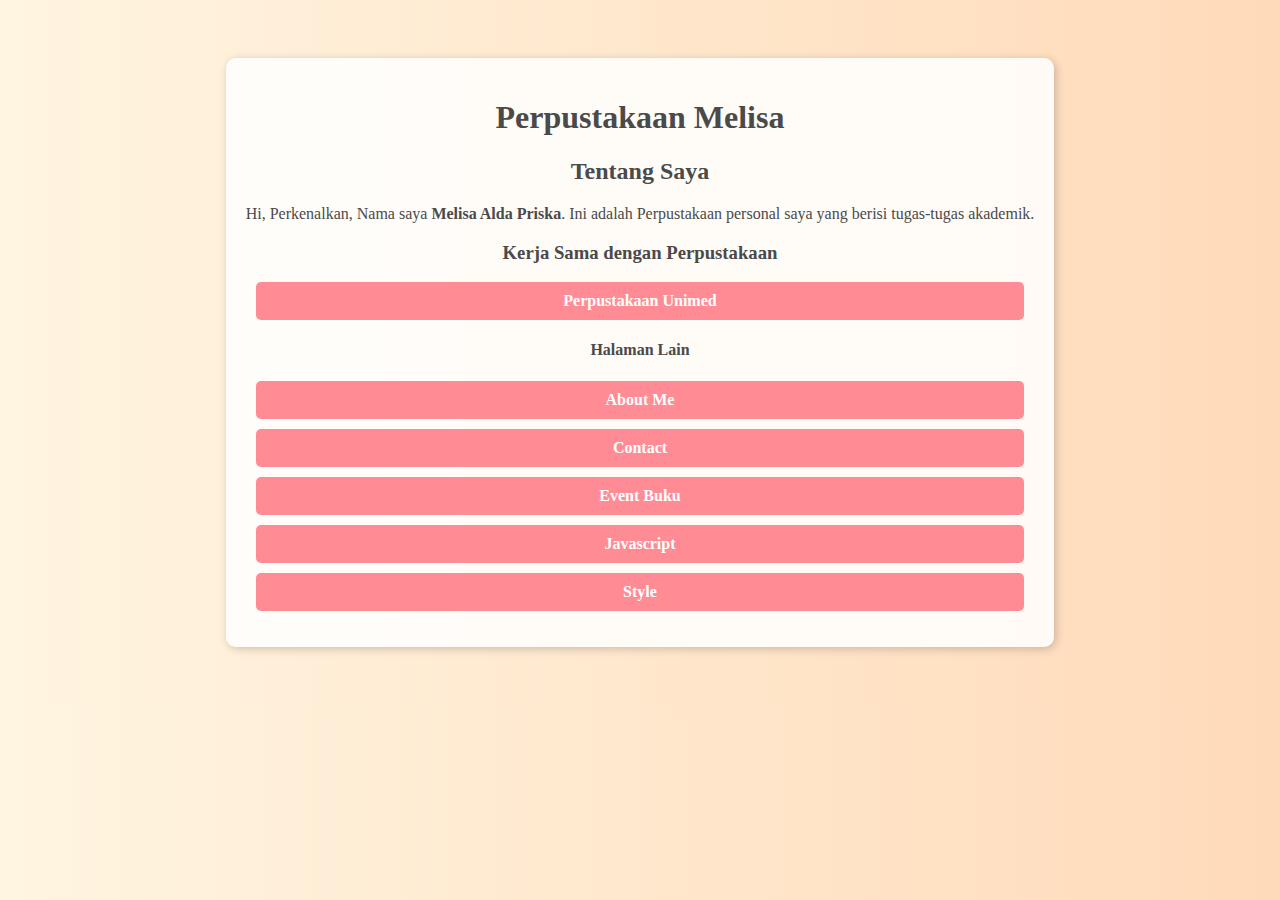
<file: index.html>
<!DOCTYPE html>
<html lang="id">
<head>
    <meta charset="UTF-8">
    <meta name="viewport" content="width=device-width, initial-scale=1.0">
    <title>Perpustakaan Melisa</title>
    <style>
        body {
            background: linear-gradient(to right, #FFF5E1, #FFDAB9);
            font-family: "Georgia", serif;
            color: #4A4A4A;
            text-align: center;
            padding: 50px;
        }
        .container {
            background: rgba(255, 255, 255, 0.85);
            padding: 20px;
            border-radius: 10px;
            display: inline-block;
            box-shadow: 2px 2px 10px rgba(0, 0, 0, 0.2);
        }
        a {
            display: block;
            margin: 10px;
            padding: 10px;
            background: #FF8C94;
            color: white;
            text-decoration: none;
            border-radius: 5px;
            font-weight: bold;
        }
        a:hover {
            background: #E57373;
        }
        ul {
            list-style-type: none;
            padding: 0;
        }
        li {
            margin: 5px 0;
        }
    </style>
</head>
<body>
    <div class="container">
        <h1>Perpustakaan Melisa</h1>
        <h2>Tentang Saya</h2>
        <p>Hi, Perkenalkan, Nama saya <b>Melisa Alda Priska</b>. Ini adalah Perpustakaan personal saya yang berisi tugas-tugas akademik.</p>
        <h3>Kerja Sama dengan Perpustakaan</h3>
        <a href="https://perpustakaan.unimed.ac.id/" target="_blank">Perpustakaan Unimed</a>
        <h4>Halaman Lain</h4>
        <ul>
            <li><a href="About Me.html">About Me</a></li>
            <li><a href="contact.html">Contact</a></li>
            <li><a href="event.html">Event Buku</a></li>
            <li><a href="js.html">Javascript</a></li>
            <li><a href="style.html">Style</a></li>
        </ul>
    </div>
</body>
</html>
</file>
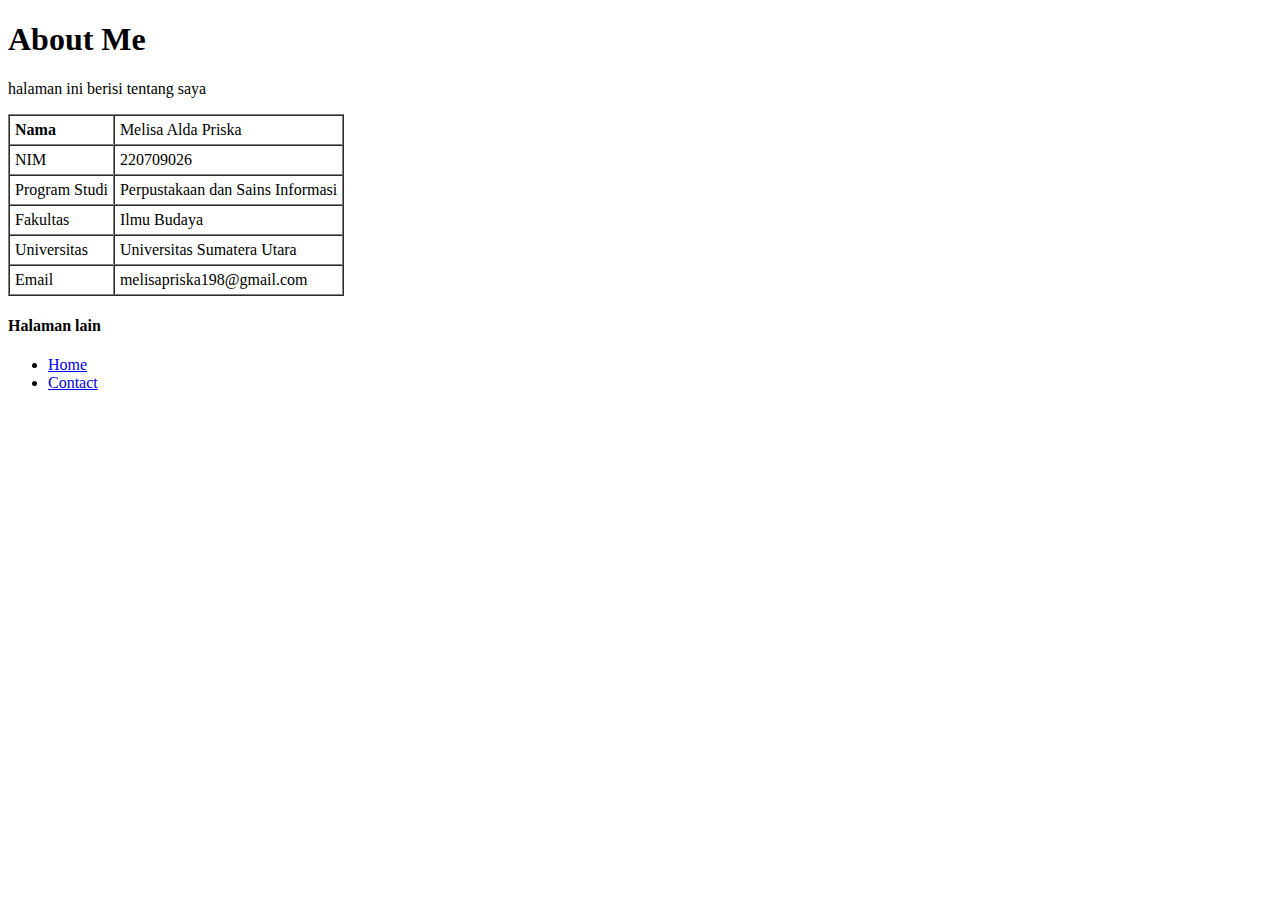
<file: About  Me.html>
<!DOCTYPE html>
<html lang="en">
<head>
    <meta charset="UTF-8">
		<meta name="viewport" content="width=device-width, initial-scale=1.0">
		<title>About Me</title>
</head>
<body>
	<h1>About Me</h1>
	<p>halaman ini berisi tentang saya</p>
    <table border="1" cellspacing="0" cellpadding="5">
        <tr>
            <!-- td = tabel data -->
            <td><b>Nama</b></td>
            <td>Melisa Alda Priska</td>
        </tr>
        <tr>
            <td>NIM</td>
            <td>220709026</td>
        </tr>
        <tr>
            <td>Program Studi</td>
<td>Perpustakaan dan Sains Informasi</td>
        </tr>
        <tr>
            <td>Fakultas</td>
            <td>Ilmu Budaya</td>
        </tr>
        <tr>
            <td>Universitas</td>
            <td>Universitas Sumatera Utara</td>
        </tr>
<tr>
<td>Email</td>
<td>melisapriska198@gmail.com</td>
</tr>
    </table>
        
    <h4>Halaman lain</h4>
    <ul>
        <li>
            <a href="index.html">Home</a>
        </li>
        <li>
            <a href="contact.html">Contact</a>
        </li>
    </ul>
</body>
</html>
</file>
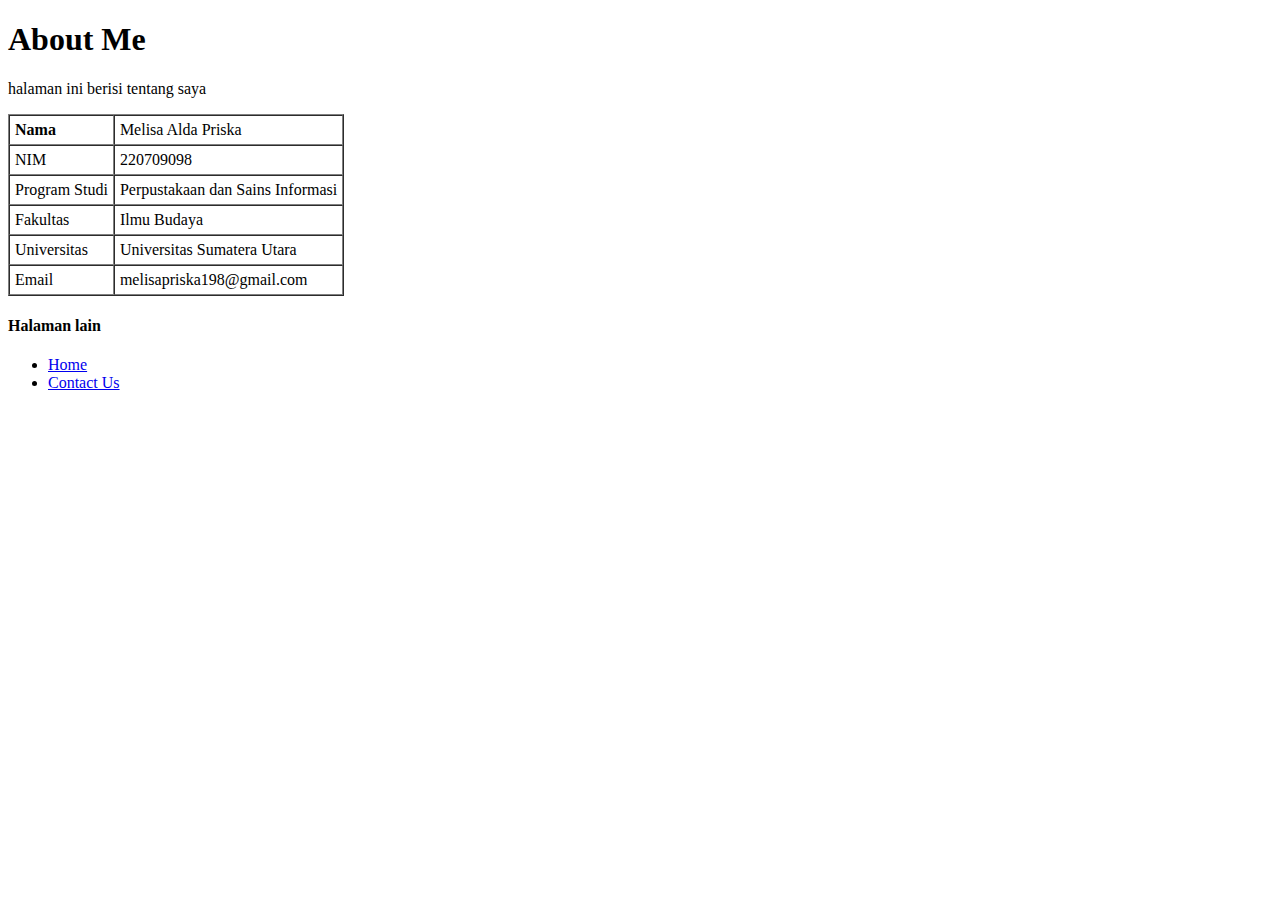
<file: Biodata.html>
<!DOCTYPE html>
<html lang="en">
<head>
    <meta charset="UTF-8">
		<meta name="viewport" content="width=device-width, initial-scale=1.0">
		<title>About Me</title>
</head>
<body>
	<h1>About Me</h1>
	<p>halaman ini berisi tentang saya</p>
    <table border="1" cellspacing="0" cellpadding="5">
        <tr>
            <!-- td = tabel data -->
            <td><b>Nama</b></td>
            <td>Melisa Alda Priska</td>
        </tr>
        <tr>
            <td>NIM</td>
            <td>220709098</td>
        </tr>
        <tr>
            <td>Program Studi</td>
<td>Perpustakaan dan Sains Informasi</td>
        </tr>
        <tr>
            <td>Fakultas</td>
            <td>Ilmu Budaya</td>
        </tr>
        <tr>
            <td>Universitas</td>
            <td>Universitas Sumatera Utara</td>
        </tr>
<tr>
<td>Email</td>
<td>melisapriska198@gmail.com</td>
</tr>
    </table>
        
    <h4>Halaman lain</h4>
    <ul>
        <li>
            <a href="index.html">Home</a>
        </li>
        <li>
            <a href="Contact Us.html">Contact Us</a>
        </li>
    </ul>
</body>
</html>
</file>
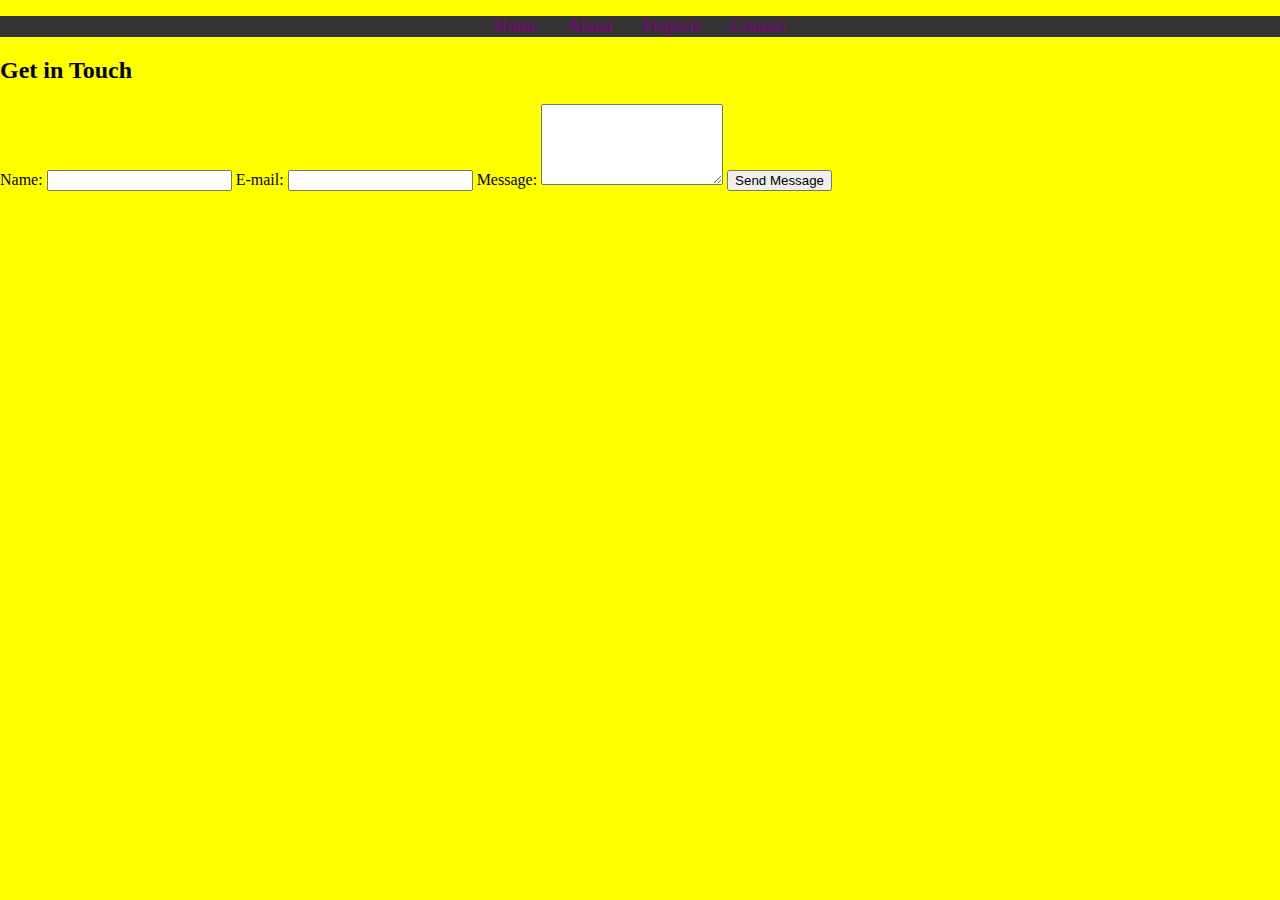
<file: Contact Us.html>
<!DOCTYPE html>
<html lang="en">
<head>
    <meta charset="UTF-8">
    <meta name="viewport" content="width=device-width, initial-scale=1.0">
    <title>Contact Us</title>
    <link rel="stylesheet" href="styles.css">
</head>
<body>

    <header>
        <nav>
            <ul class="menu">
                <li><a href="index.html">Home</a></li>
                <li><a href="about.html">About</a></li>
                <li><a href="projects.html">Projects</a></li>
                <li><a href="contact.html">Contact</a></li>
            </ul>
        </nav>
    </header>

    <section class="Contact-form">
        <h2>Get in Touch</h2>
        <form id="contactForm">
            <label for="name">Name:</label>
            <input type="text" id="name" name="name" required>

            <label for="email">E-mail:</label>
            <input type="email" id="email" name="email" required>

            <label for="message">Message:</label>
            <textarea id="message" name="message" rows="5" required></textarea>

            <button type="submit">Send Message</button>
        </form>
        <p id="responseMessage"></p>
    </section>

    <script src="script.js"></script>

</body>
</html>
</file>
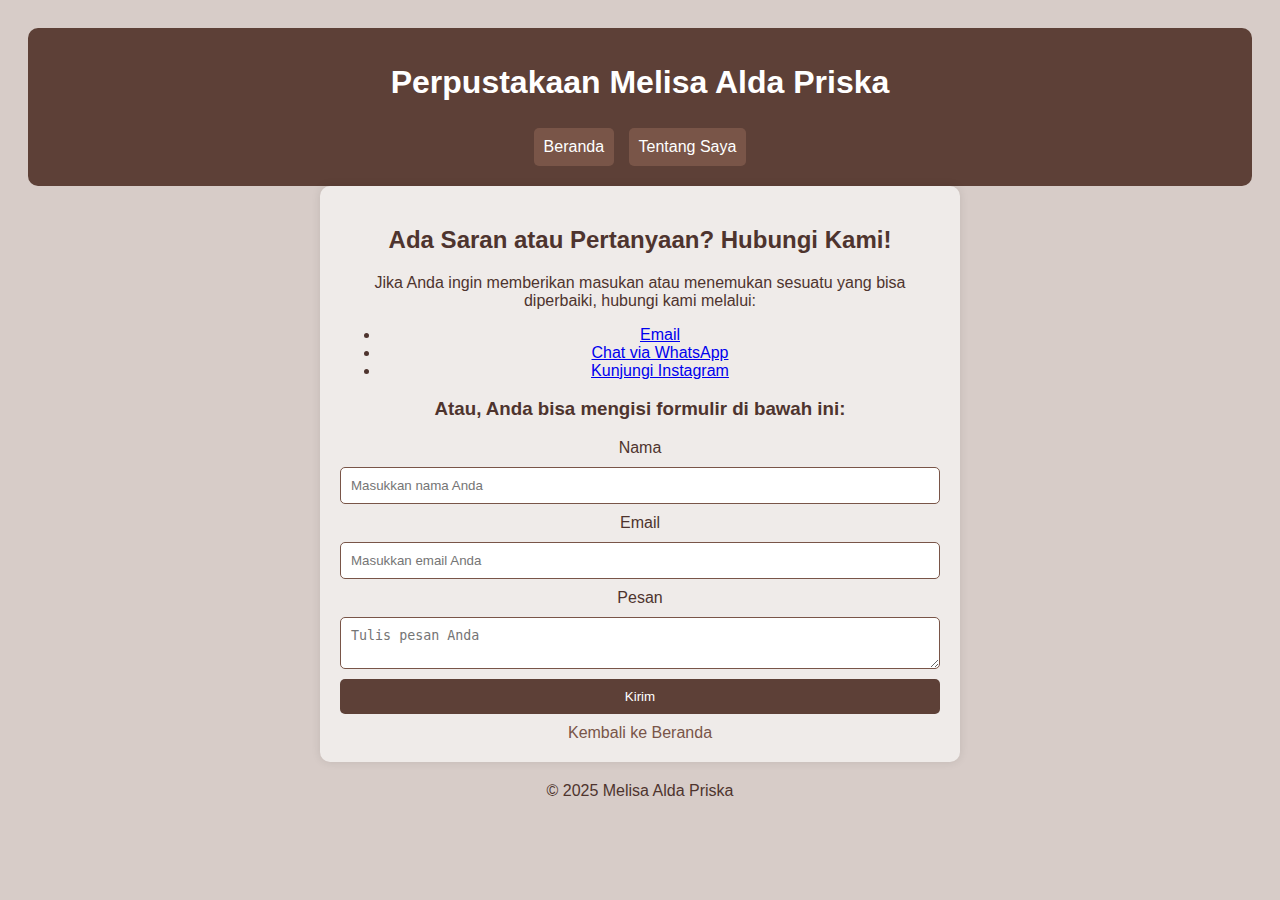
<file: contact.html>
<!DOCTYPE html>
<html lang="id">
<head>
    <meta charset="UTF-8">
    <meta name="viewport" content="width=device-width, initial-scale=1.0">
    <title>Hubungi Kami</title>
    <link rel="stylesheet" href="style.css">
    <style>
        body {
            background-color: #d7ccc8; /* Warna abu-abu kecoklatan */
            font-family: Arial, sans-serif;
            color: #4e342e; /* Warna coklat gelap */
            text-align: center;
            padding: 20px;
        }
        header {
            background: #5d4037;
            color: white;
            padding: 15px;
            border-radius: 10px;
        }
        .button {
            background: #795548;
            color: white;
            padding: 10px;
            text-decoration: none;
            border-radius: 5px;
            margin: 5px;
            display: inline-block;
        }
        .button:hover {
            background: #4e342e;
        }
        main {
            background: #efebe9;
            padding: 20px;
            border-radius: 10px;
            max-width: 600px;
            margin: auto;
            box-shadow: 0px 0px 10px rgba(0, 0, 0, 0.1);
        }
        form {
            display: flex;
            flex-direction: column;
            gap: 10px;
        }
        input, textarea, button {
            padding: 10px;
            border-radius: 5px;
            border: 1px solid #795548;
        }
        button {
            background: #5d4037;
            color: white;
            border: none;
            cursor: pointer;
        }
        button:hover {
            background: #3e2723;
        }
        .back-link {
            display: block;
            margin-top: 10px;
            color: #795548;
            text-decoration: none;
        }
        footer {
            margin-top: 20px;
            color: #4e342e;
        }
    </style>
</head>
<body>
    <header>
        <h1>Perpustakaan Melisa Alda Priska</h1>
        <nav>
            <a href="index.html" class="button">Beranda</a>
            <a href="About Me.html" class="button">Tentang Saya</a>
        </nav>
    </header>
    <main>
        <h2>Ada Saran atau Pertanyaan? Hubungi Kami!</h2>
        <p>Jika Anda ingin memberikan masukan atau menemukan sesuatu yang bisa diperbaiki, hubungi kami melalui:</p>
        <ul>
            <li><a href="mailto:melisapriska198@gmail.com">Email</a></li>
            <li><a href="https://wa.me/6285930394072" target="_blank">Chat via WhatsApp</a></li>
            <li><a href="https://instagram.com/_meeelliiissaaa/" target="_blank">Kunjungi Instagram</a></li>
        </ul>

        <h3>Atau, Anda bisa mengisi formulir di bawah ini:</h3>
        <form action="proses-form.php" method="post">
            <label for="nama">Nama</label>
            <input type="text" id="nama" name="nama" placeholder="Masukkan nama Anda" required>

            <label for="email">Email</label>
            <input type="email" id="email" name="email" placeholder="Masukkan email Anda" required>

            <label for="pesan">Pesan</label>
            <textarea id="pesan" name="pesan" placeholder="Tulis pesan Anda" required></textarea>

            <button type="submit">Kirim</button>
        </form>
        
        <a href="index.html" class="back-link">Kembali ke Beranda</a>
    </main> 
    <footer>
        <p>&copy; 2025 Melisa Alda Priska</p>
    </footer>
</body>
</html>
</file>
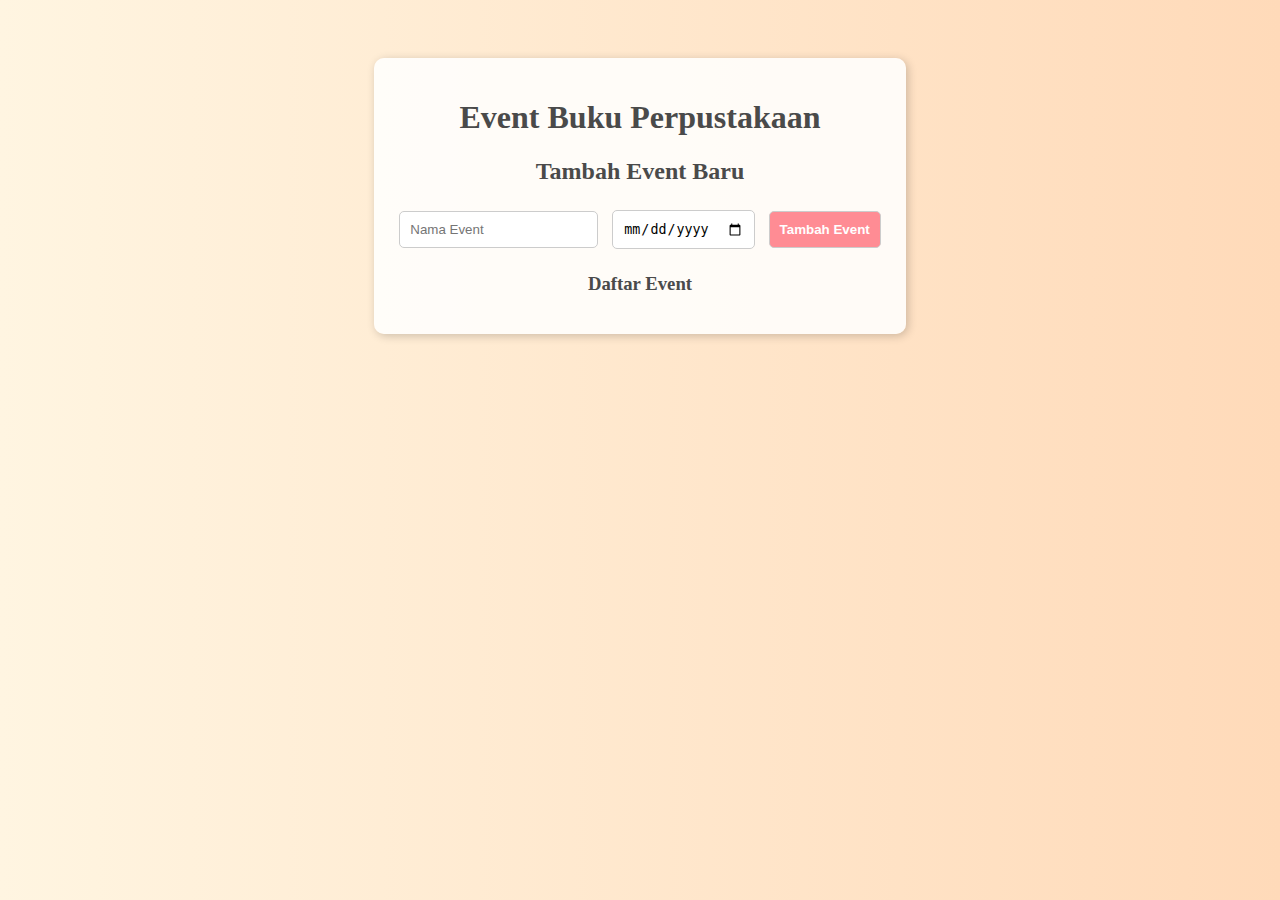
<file: event.html>
<!DOCTYPE html>
<html lang="id">
<head>
    <meta charset="UTF-8">
    <meta name="viewport" content="width=device-width, initial-scale=1.0">
    <title>Event Buku - Perpustakaan Melisa</title>
    <style>
        body {
            background: linear-gradient(to right, #FFF5E1, #FFDAB9);
            font-family: "Georgia", serif;
            color: #4A4A4A;
            text-align: center;
            padding: 50px;
        }
        .container {
            background: rgba(255, 255, 255, 0.85);
            padding: 20px;
            border-radius: 10px;
            display: inline-block;
            box-shadow: 2px 2px 10px rgba(0, 0, 0, 0.2);
        }
        input, button {
            margin: 5px;
            padding: 10px;
            border-radius: 5px;
            border: 1px solid #ccc;
        }
        button {
            background: #FF8C94;
            color: white;
            font-weight: bold;
            cursor: pointer;
        }
        button:hover {
            background: #E57373;
        }
        ul {
            list-style-type: none;
            padding: 0;
        }
        li {
            background: white;
            margin: 5px;
            padding: 10px;
            border-radius: 5px;
            box-shadow: 1px 1px 5px rgba(0, 0, 0, 0.1);
        }
    </style>
</head>
<body>
    <div class="container">
        <h1>Event Buku Perpustakaan</h1>
        <h2>Tambah Event Baru</h2>
        <input type="text" id="eventName" placeholder="Nama Event" required>
        <input type="date" id="eventDate" required>
        <button onclick="tambahEvent()">Tambah Event</button>
        <h3>Daftar Event</h3>
        <ul id="eventList"></ul>
    </div>

    <script>
        function tambahEvent() {
            let eventName = document.getElementById("eventName").value;
            let eventDate = document.getElementById("eventDate").value;
            
            if (eventName === "" || eventDate === "") {
                alert("Silakan isi nama event dan tanggal.");
                return;
            }
            
            let eventList = document.getElementById("eventList");
            let li = document.createElement("li");
            li.textContent = `${eventName} - ${eventDate}`;
            eventList.appendChild(li);
            
            document.getElementById("eventName").value = "";
            document.getElementById("eventDate").value = "";
        }
    </script>
</body>
</html>
</file>
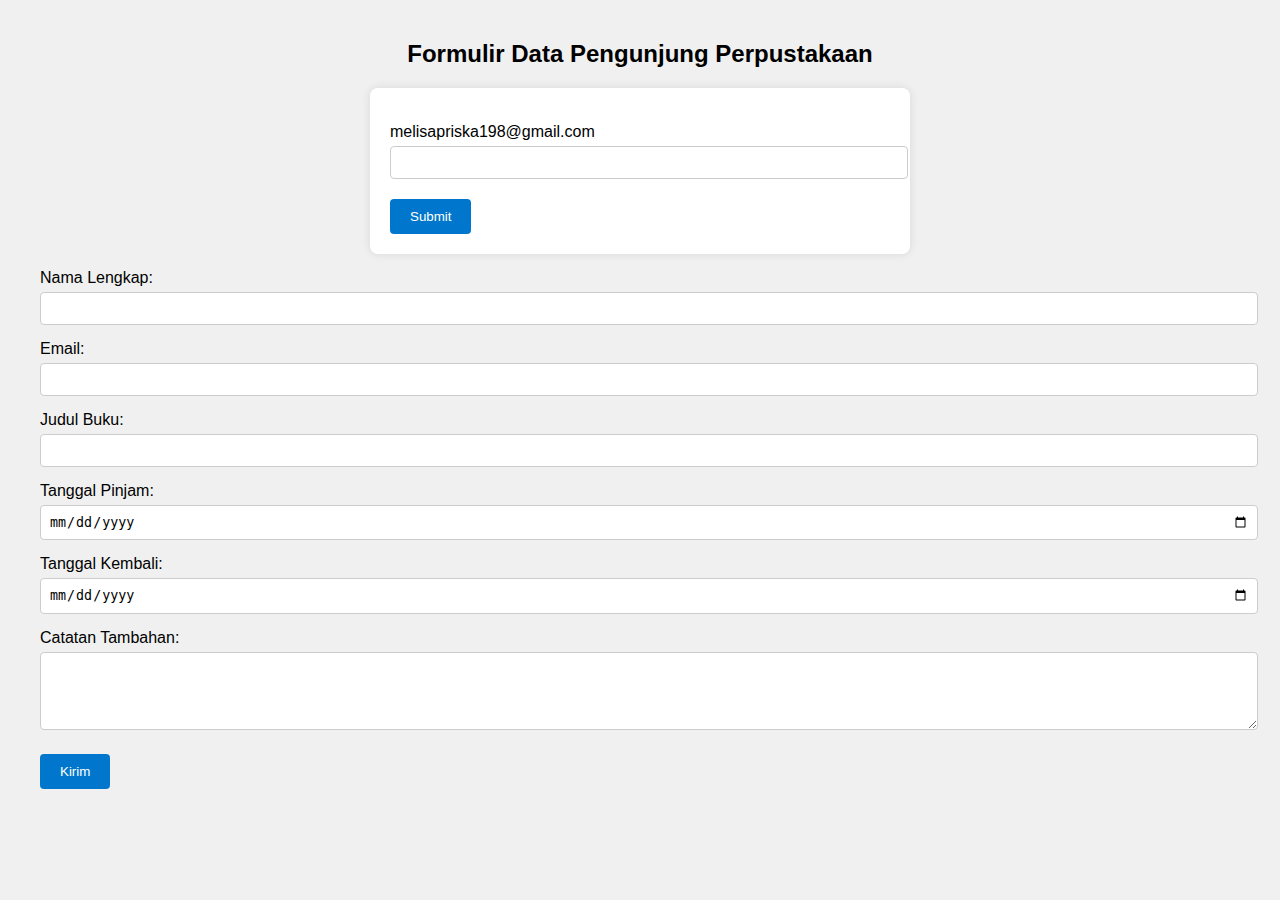
<file: formulir pengunjung.html>
<!DOCTYPE html>
<html lang="id">
<head>
  <meta charset="UTF-8">
  <title>Formulir Data Perpustakaan Melisa</title>
  <style>
    body {
      font-family: Arial, sans-serif;
      margin: 40px;
      background-color: #f0f0f0;
    }
    form {
      background-color: #fff;
      padding: 20px;
      border-radius: 8px;
      max-width: 500px;
      margin: auto;
      box-shadow: 0 0 10px rgba(0,0,0,0.1);
    }
    label {
      display: block;
      margin-top: 15px;
    }
    input, textarea, select {
      width: 100%;
      padding: 8px;
      margin-top: 5px;
      border-radius: 4px;
      border: 1px solid #ccc;
    }
    button {
      margin-top: 20px;
      padding: 10px 20px;
      background-color: #0077cc;
      color: white;
      border: none;
      border-radius: 4px;
    }
    button:hover {
      background-color: #005fa3;
    }
  </style>
</head>
<body>

  <h2 align="center">Formulir Data Pengunjung Perpustakaan</h2>

  <form action="https://formspree.io/f/{form_id}" method="post">
  <label for="email">melisapriska198@gmail.com</label>
  <input name="Email" id="email" type="email">
  <button type="submit">Submit</button>
</form>
  
    <label for="nama">Nama Lengkap:</label>
    <input type="text" id="nama" name="nama" required>

    <label for="email">Email:</label>
    <input type="email" id="email" name="email" required>

    <label for="judul_buku">Judul Buku:</label>
    <input type="text" id="judul_buku" name="judul_buku" required>

    <label for="tanggal_pinjam">Tanggal Pinjam:</label>
    <input type="date" id="tanggal_pinjam" name="tanggal_pinjam" required>

    <label for="tanggal_kembali">Tanggal Kembali:</label>
    <input type="date" id="tanggal_kembali" name="tanggal_kembali">

    <label for="catatan">Catatan Tambahan:</label>
    <textarea id="catatan" name="catatan" rows="4"></textarea>

    <button type="submit">Kirim</button>
  </form>

</body>
</html>
</file>
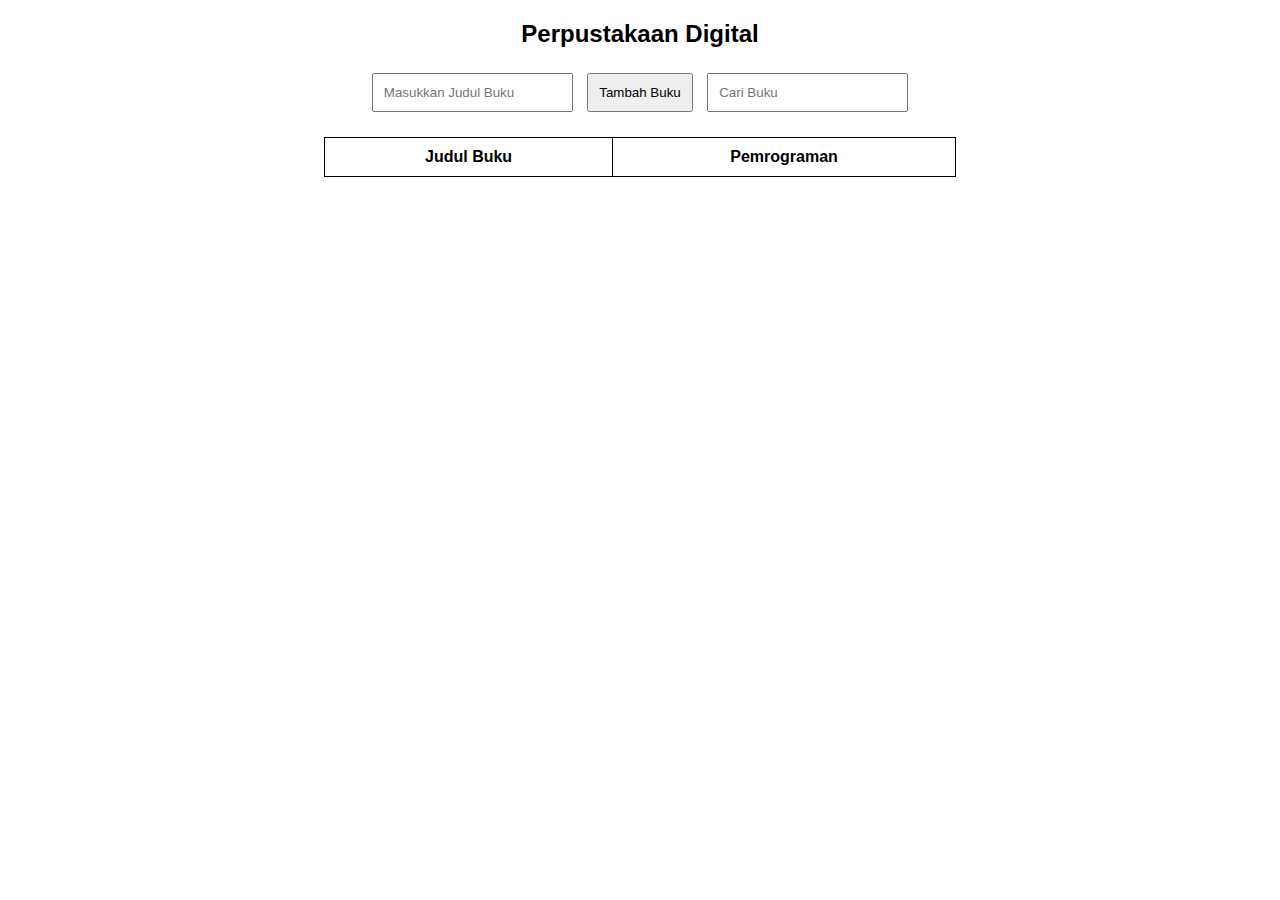
<file: js.html>
<!DOCTYPE html>
<html lang="id">
<head>
    <meta charset="UTF-8">
    <meta name="viewport" content="width=device-width, initial-scale=1.0">
    <title>Perpustakaan</title>
    <style>
        body {
            font-family: Arial, sans-serif;
            text-align: center;
        }
        .container {
            width: 50%;
            margin: auto;
        }
        input, button {
            margin: 5px;
            padding: 10px;
        }
        table {
            width: 100%;
            margin-top: 20px;
            border-collapse: collapse;
        }
        th, td {
            border: 1px solid black;
            padding: 10px;
        }
    </style>
</head>
<body>
    <div class="container">
        <h2>Perpustakaan Digital</h2>
        <input type="text" id="judul" placeholder="Masukkan Judul Buku">
        <button onclick="tambahBuku()">Tambah Buku</button>
        <input type="text" id="cari" placeholder="Cari Buku" onkeyup="cariBuku()">
        <table>
            <thead>
                <tr>
                    <th>Judul Buku</th>
                    <th>Pemrograman</th>
                </tr>
            </thead>
            <tbody id="daftarBuku">
            </tbody>
        </table>
    </div>

    <script>
        function tambahBuku() {
            let judul = document.getElementById("Pemrograman web").value;
            if (judul === "") {
                alert("Masukkan judul buku!");
                return;
            }
            let daftarBuku = document.getElementById("daftarBuku");
            let row = daftarBuku.insertRow();
            let cell1 = row.insertCell(0);
            let cell2 = row.insertCell(1);
            cell1.textContent = judul;
            let btn = document.createElement("button");
            btn.textContent = "Hapus";
            btn.onclick = function() { daftarBuku.deleteRow(row.rowIndex - 1); };
            cell2.appendChild(btn);
            document.getElementById("judul").value = "";
        }

        function cariBuku() {
            let input = document.getElementById("cari").value.toLowerCase();
            let rows = document.getElementById("daftarBuku").getElementsByTagName("tr");
            for (let row of rows) {
                let title = row.cells[0].textContent.toLowerCase();
                row.style.display = title.includes(input) ? "" : "none";
            }
              <a href="index.html" class="back-link">Kembali ke Beranda</a>
        }
    </script>
</body>
</html>
</file>
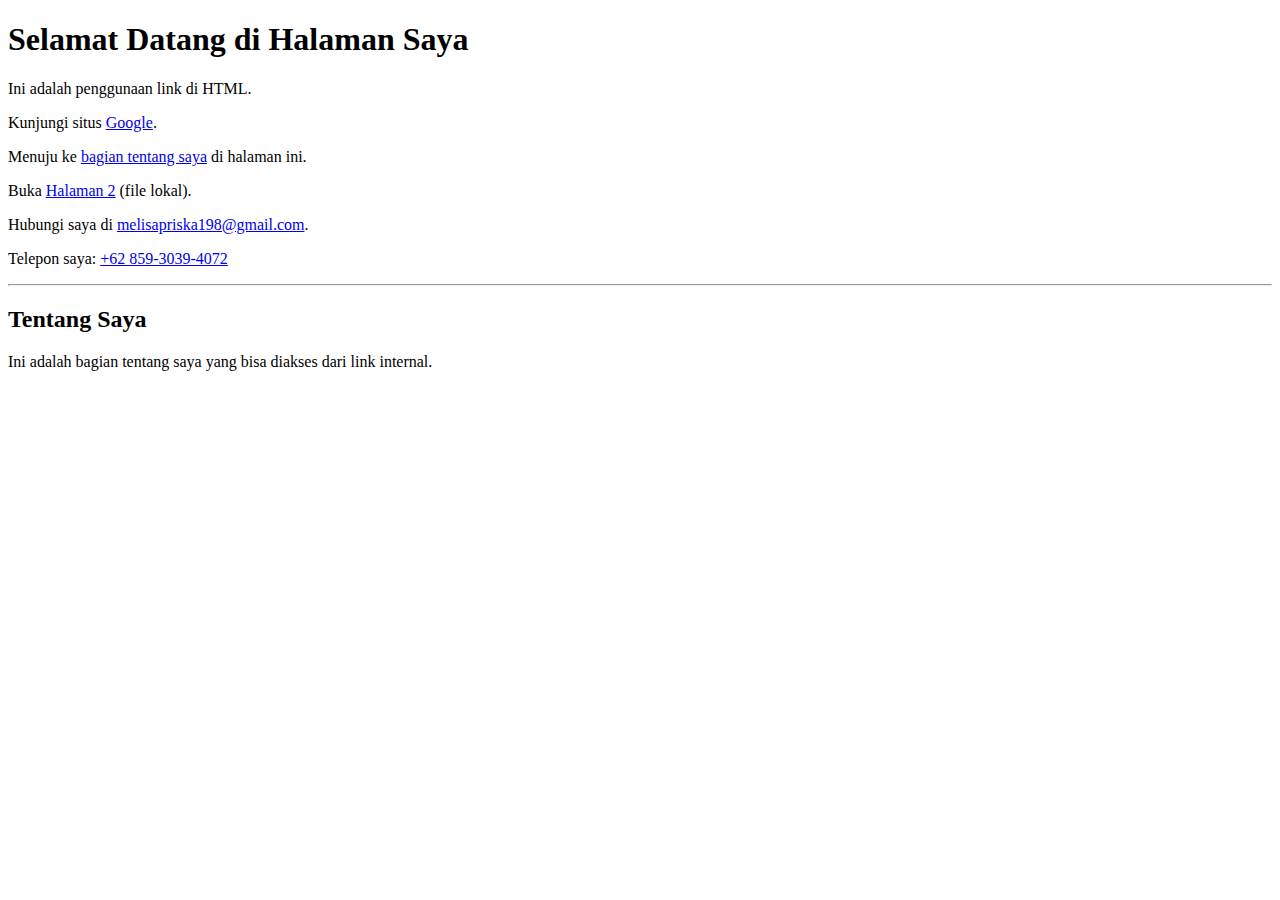
<file: linkeid.html>
<!DOCTYPE html>
<html lang="id">
<head>
  <meta charset="UTF-8">
  <title>Melisa Alda Priska</title>
</head>
<body>

  <h1>Selamat Datang di Halaman Saya</h1>
  <p>Ini adalah penggunaan link di HTML.</p>

  <!-- Link ke situs eksternal -->
  <p>Kunjungi situs <a href="https://www.google.com" target="_blank">Google</a>.</p>

  <!-- Link ke bagian lain dalam halaman -->
  <p>Menuju ke <a href="#tentang">bagian tentang saya</a> di halaman ini.</p>

  <!-- Link ke file lokal atau halaman lain -->
  <p>Buka <a href="halaman2.html">Halaman 2</a> (file lokal).</p>

  <!-- Link email -->
  <p>Hubungi saya di <a href="melisapriska198@gmail.com">melisapriska198@gmail.com</a>.</p>

  <!-- Link telepon (untuk perangkat mobile) -->
  <p>Telepon saya: <a href="tel:+6285930394072">+62 859-3039-4072</a></p>

  <hr>

  <!-- Bagian tujuan link internal -->
  <h2 id="tentang">Tentang Saya</h2>
  <p>Ini adalah bagian tentang saya yang bisa diakses dari link internal.</p>

</body>
</html>
</file>
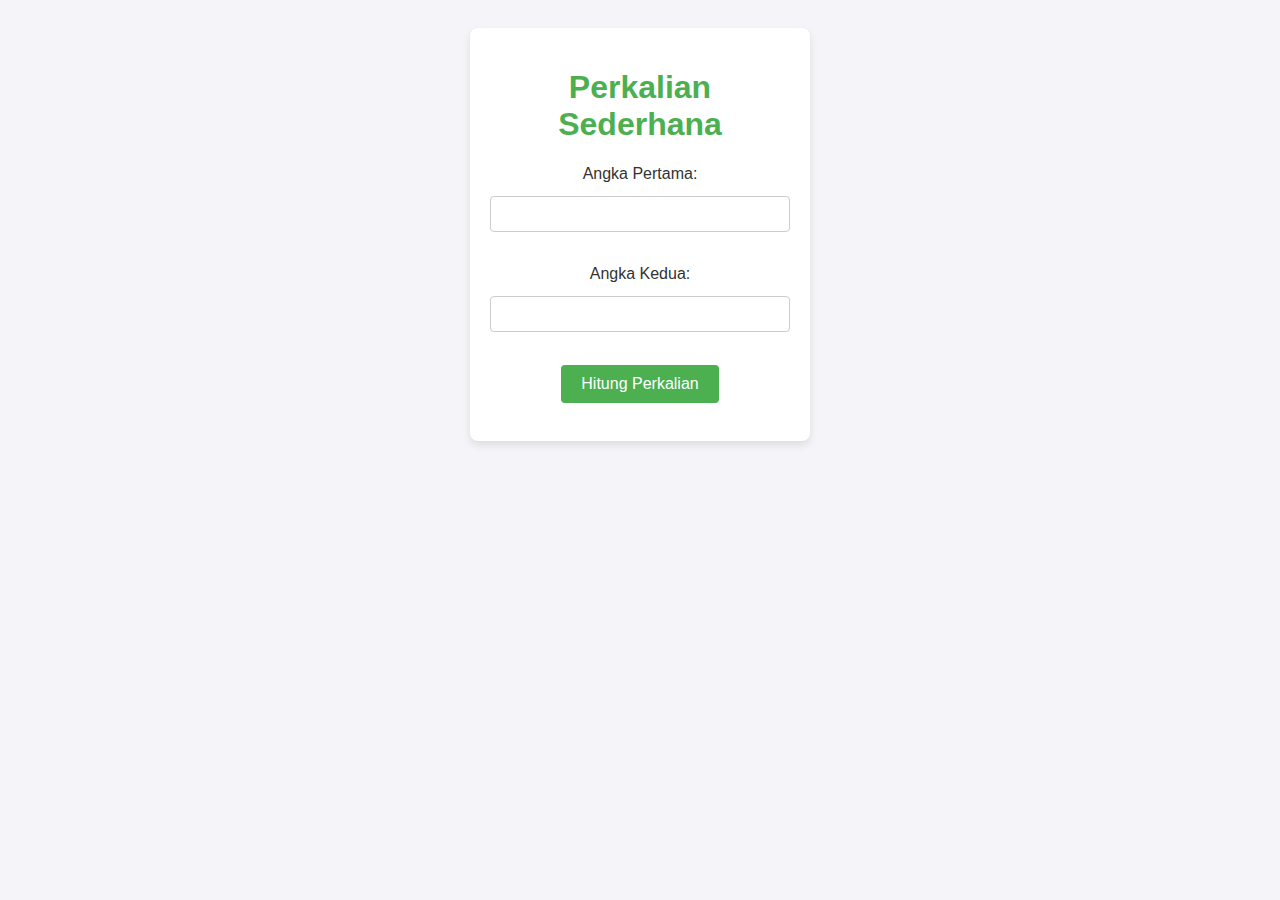
<file: tabel perkalian.html>
<!DOCTYPE html>
<html lang="id">
<head>
    <meta charset="UTF-8">
    <meta name="viewport" content="width=device-width, initial-scale=1.0">
    <title>Perkalian Sederhana</title>
    <style>
        body {
            font-family: Arial, sans-serif;
            background-color: #f4f4f9;
            color: #333;
            padding: 20px;
        }
        h1 {
            text-align: center;
            color: #4CAF50;
        }
        .container {
            width: 300px;
            margin: 0 auto;
            background-color: white;
            border-radius: 8px;
            box-shadow: 0 4px 8px rgba(0, 0, 0, 0.1);
            padding: 20px;
            text-align: center;
        }
        label {
            font-size: 16px;
            margin-bottom: 8px;
            display: inline-block;
        }
        input[type="number"] {
            padding: 8px;
            font-size: 16px;
            width: 100%;
            margin: 5px 0 15px 0;
            border: 1px solid #ccc;
            border-radius: 4px;
            box-sizing: border-box;
        }
        button {
            padding: 10px 20px;
            background-color: #4CAF50;
            color: white;
            border: none;
            border-radius: 4px;
            cursor: pointer;
            font-size: 16px;
        }
        button:hover {
            background-color: #45a049;
        }
        p#hasil {
            font-size: 18px;
            font-weight: bold;
            color: #333;
        }
    </style>
    <script>
        function perkalian() {
            var num1 = parseInt(document.getElementById("num1").value);
            var num2 = parseInt(document.getElementById("num2").value);
            var result = num1 * num2;
            document.getElementById("hasil").innerText = "Hasil: " + result;
        }
    </script>
</head>
<body>
    <div class="container">
        <h1>Perkalian Sederhana</h1>
        <label for="num1">Angka Pertama:</label>
        <input type="number" id="num1">
        <br><br>
        <label for="num2">Angka Kedua:</label>
        <input type="number" id="num2">
        <br><br>
        <button onclick="perkalian()">Hitung Perkalian</button>
        <p id="hasil"></p>
    </div>
</body>
</html>
</file>
<file: styles.css>
body {
     background-color: yellow;
    overflow: hidden;
    margin: 0;
}

.bunga {
    position: absolute;
    top: -50px;
    font-size: 24px;
    animation: jatuh 5s linear infinite;
}

@keyframes jatuh {
    0% {
        transform: translateY(0);
        opacity: 1;
    }
    100% {
        transform: translateY(100vh);
        opacity: 0;
    }
}
    font-family: Times New Roman, sans-serif;
    margin: 0;
    padding: 0;
}

header {
    background-color: #333;
    padding: 10px 0;
}

.menu {
    list-style: none;
    display: flex;
    justify-content: center;
    padding: 0;
    background-color: #333;
}

.menu li {
    margin: 0 15px;
}

.menu a {
    text-decoration: none;
    color: Purple;
    font-size: 18px;
    transition: 0.3s;
}

.menu a:hover {
    color: #f4a261;
}

.contact-form {
    width: 60%;
    margin: 40px auto;
    padding: 20px;
    background-color: #fff;
    box-shadow: 0 0 10px rgba(0, 0, 0, 0.1);
    border-radius: 8px;
}

.contact-form h2 {
    font-size: 24px;
    margin-bottom: 20px;
    color: #333;
}

.contact-form label {
    display: block;
    margin-bottom: 5px;
    font-weight: bold;
    color: #555;
}

.contact-form input,
.contact-form textarea {
    width: 100%;
    padding: 10px;
    border: 1px solid #ccc;
    border-radius: 4px;
    margin-bottom: 15px;
    font-size: 16px;
}

.contact-form input:focus,
.contact-form textarea:focus {
    outline: none;
    border-color: #007BFF;
}

.contact-form button {
    background-color: #007BFF;
    color: #fff;
    border: none;
    padding: 10px 20px;
    font-size: 16px;
    border-radius: 4px;
    cursor: pointer;
    transition: background-color 0.3s ease;
}

.contact-form button:hover {
    background-color: #0056b3;
}
</file>
<file: style.css>
<!DOCTYPE html>
<html lang="id">
<head>
    <meta charset="UTF-8">
    <meta name="viewport" content="width=device-width, initial-scale=1.0">
    <title>Animasi Bunga & Form Kontak</title>
    <style>
        body {
            background-color: yellow;
            overflow: hidden;
            margin: 0;
            font-family: "Times New Roman", sans-serif;
        }

        .bunga {
            position: absolute;
            top: -50px;
            font-size: 24px;
            animation: jatuh 5s linear infinite;
        }

        @keyframes jatuh {
            0% {
                transform: translateY(0);
                opacity: 1;
            }
            100% {
                transform: translateY(100vh);
                opacity: 0;
            }
        }

        header {
            background-color: #333;
            padding: 10px 0;
            text-align: center;
        }

        .menu {
            list-style: none;
            display: flex;
            justify-content: center;
            padding: 0;
            margin: 0;
            background-color: #333;
        }

        .menu li {
            margin: 0 15px;
        }

        .menu a {
            text-decoration: none;
            color: purple;
            font-size: 18px;
            transition: 0.3s;
        }

        .menu a:hover {
            color: #f4a261;
        }

        .contact-form {
            width: 60%;
            margin: 40px auto;
            padding: 20px;
            background-color: #fff;
            box-shadow: 0 0 10px rgba(0, 0, 0, 0.1);
            border-radius: 8px;
        }

        .contact-form h2 {
            font-size: 24px;
            margin-bottom: 20px;
            color: #333;
        }

        .contact-form label {
            display: block;
            margin-bottom: 5px;
            font-weight: bold;
            color: #555;
        }

        .contact-form input,
        .contact-form textarea {
            width: 100%;
            padding: 10px;
            border: 1px solid #ccc;
            border-radius: 4px;
            margin-bottom: 15px;
            font-size: 16px;
        }

        .contact-form input:focus,
        .contact-form textarea:focus {
            outline: none;
            border-color: #007BFF;
        }

        .contact-form button {
            background-color: #007BFF;
            color: #fff;
            border: none;
            padding: 10px 20px;
            font-size: 16px;
            border-radius: 4px;
            cursor: pointer;
            transition: background-color 0.3s ease;
        }

        .contact-form button:hover {
            background-color: #0056b3;
        }
    </style>
</head>
<body>
    <header>
        <ul class="menu">
            <li><a href="#">Beranda</a></li>
            <li><a href="#">Tentang</a></li>
            <li><a href="#">Kontak</a></li>
        </ul>
    </header>

    <div class="contact-form">
        <h2>Hubungi Kami</h2>
        <form>
            <label for="nama">Nama</label>
            <input type="text" id="nama" name="Melisa Alda Priska" required>

            <label for="email">Email</label>
            <input type="email" id="email" name="melisapriska@gmail.com" required>

            <label for="pesan">Pesan</label>
            <textarea id="pesan" name="pesan" rows="4" required></textarea>

            <button type="submit">Kirim</button>
        </form>
    </div>

    <script>
        function buatBunga() {
            const bunga = document.createElement("div");
            bunga.innerHTML = "&#10047;";
            bunga.classList.add("bunga");
            bunga.style.left = Math.random() * window.innerWidth + "px";
            bunga.style.animationDuration = (Math.random() * 3 + 2) + "s";
            document.body.appendChild(bunga);
            setTimeout(() => bunga.remove(), 5000);
        }

        setInterval(buatBunga, 500);
    </script>
</body>
</html>
</file>
